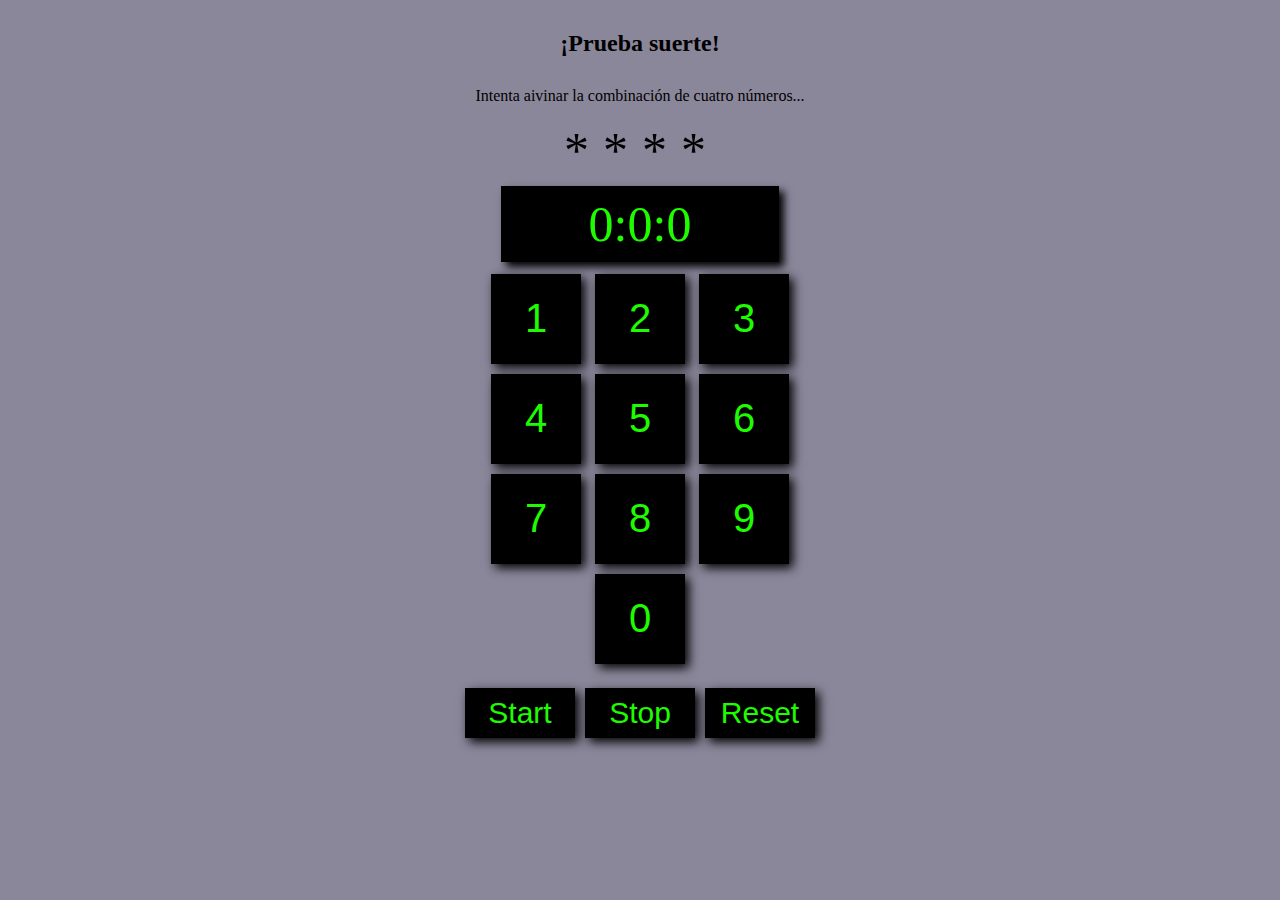
<file: P2/index.html>
<!DOCTYPE html>
<html lang="en">
<head>
    <meta charset="UTF-8">
    <meta http-equiv="X-UA-Compatible" content="IE=edge">
    <meta name="viewport" content="width=device-width, initial-scale=1.0">
    <script src="crono.js"></script>
    <script src="index.js" defer></script>
    <link rel="stylesheet" href="index.css">
    <title>Practica 2: Boom</title>
</head>

<body>
    <div class="responsive">
        <div>
            <h2 id="titulo">¡Prueba suerte!</h2>
            <p id="instrucciones">Intenta aivinar la combinación de cuatro números...</p>
        </div>

        <div>
        <p>
            <span id="clave1" class="clave">*</span>
            <span id="clave2" class="clave">*</span>
            <span id="clave3" class="clave">*</span>
            <span id="clave4" class="clave">*</span>
        </p>
        </div>

        <div>
            <p>
                <span id="display">0:0:0</span>
            </p>
        </div>

        <div>
            <p>
            <button type="button" id="boton1" value="1" class="digito">1</button>
            <button type="button" id="boton2" value="2" class="digito">2</button>
            <button type="button" id="boton3" value="3" class="digito">3</button><br>
            <button type="button" id="boton4" value="4" class="digito">4</button>
            <button type="button" id="boton5" value="5" class="digito">5</button>
            <button type="button" id="boton6" value="6" class="digito">6</button><br>
            <button type="button" id="boton7" value="7" class="digito">7</button>
            <button type="button" id="boton8" value="8" class="digito">8</button>
            <button type="button" id="boton9" value="9" class="digito">9</button><br>
            <button type="button" id="boton0" value="0" class="digito">0</button><br>
            </p>
        </div>

        <div>
            <p>
            <button type="button" id="start" class="manejadores">Start</button>
            <button type="button" id="stop" class="manejadores">Stop</button>
            <button type="button" id="reset" class="manejadores">Reset</button>
            </p>
        </div>
    </div>
    </body>
</html>
</file>
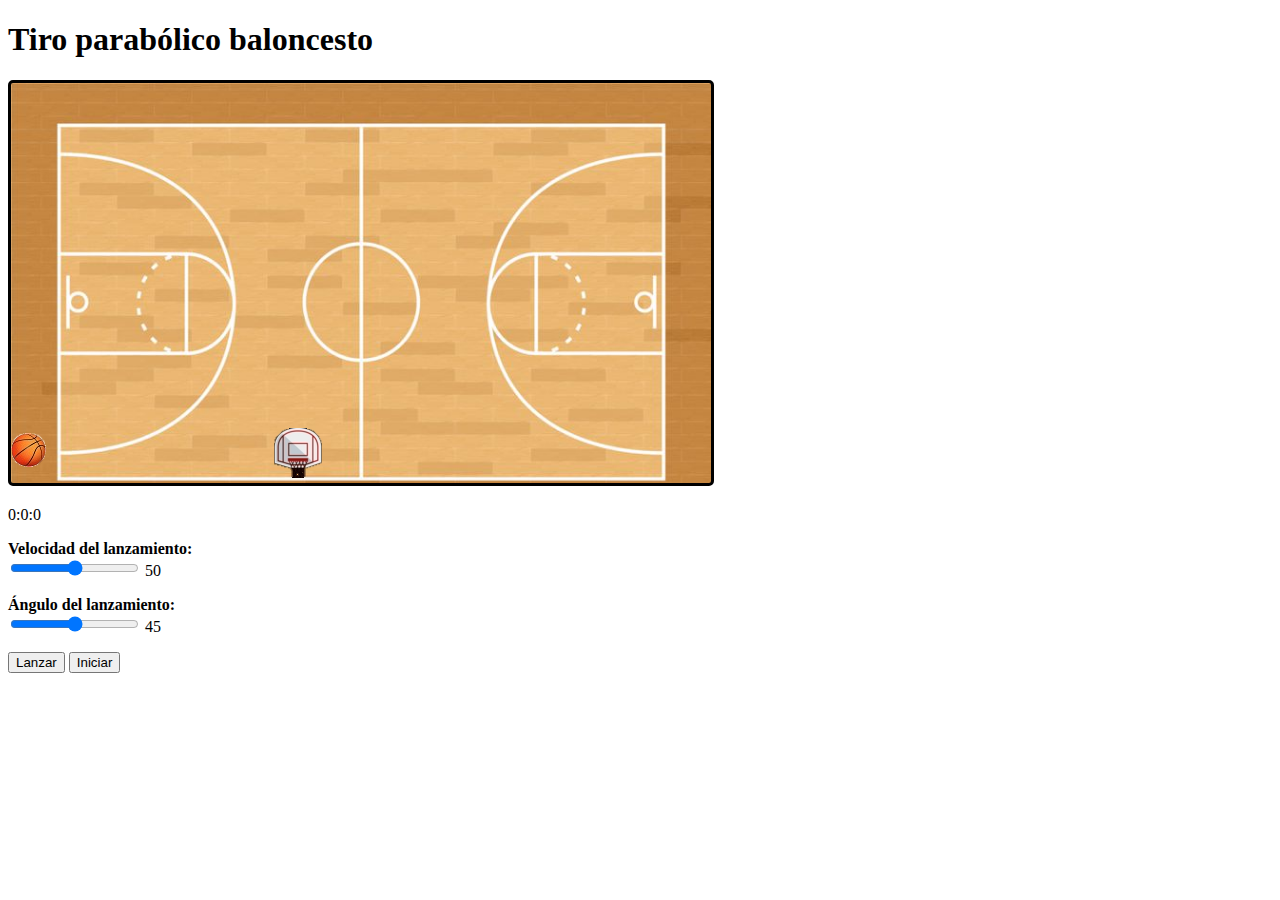
<file: P3/index.html>
<!DOCTYPE html>
<html lang="en">
<head>
    <meta charset="UTF-8">
    <meta http-equiv="X-UA-Compatible" content="IE=edge">
    <meta name="viewport" content="width=device-width, initial-scale=1.0">
    <title>Tiro parabólico baloncesto</title>

    <!-- Hoja de estilo -->
    <link rel="stylesheet" href="tp.css">

    <!-- Código javascript -->
    <script src="tp.js" defer></script>
    <script src="crono.js"></script>

</head>
<body>

    <h1>Tiro parabólico baloncesto</h1>
    <canvas id="ctiro"></canvas>
    <img src="canasta3.png" alt="No encontrada" id="canasta3">
    <img src="canasta3.png" alt="No encontrada" id="canasta3">
    <img src="pelota1.png" alt="No encontrada" id="pelota1">

    <div>
        <p id="cronometro">0:0:0</p>

        <p>
            <b>Velocidad del lanzamiento:</b> <br>
            <input type="range" id="vel_range" min="0" max="100" > <span id="vel_range_disp"></span>
        </p>
        <p>  
            <b>Ángulo del lanzamiento:</b> <br>
            <input type="range" id="ang_range" min="0" max="90"> <span id="ang_range_disp"></span> 
        </p>

        <input type="button" id="btnLanzar" value="Lanzar">
        <input type="button" id="btnIniciar" value="Iniciar">
    </div>
    
</body>
</html>
</file>
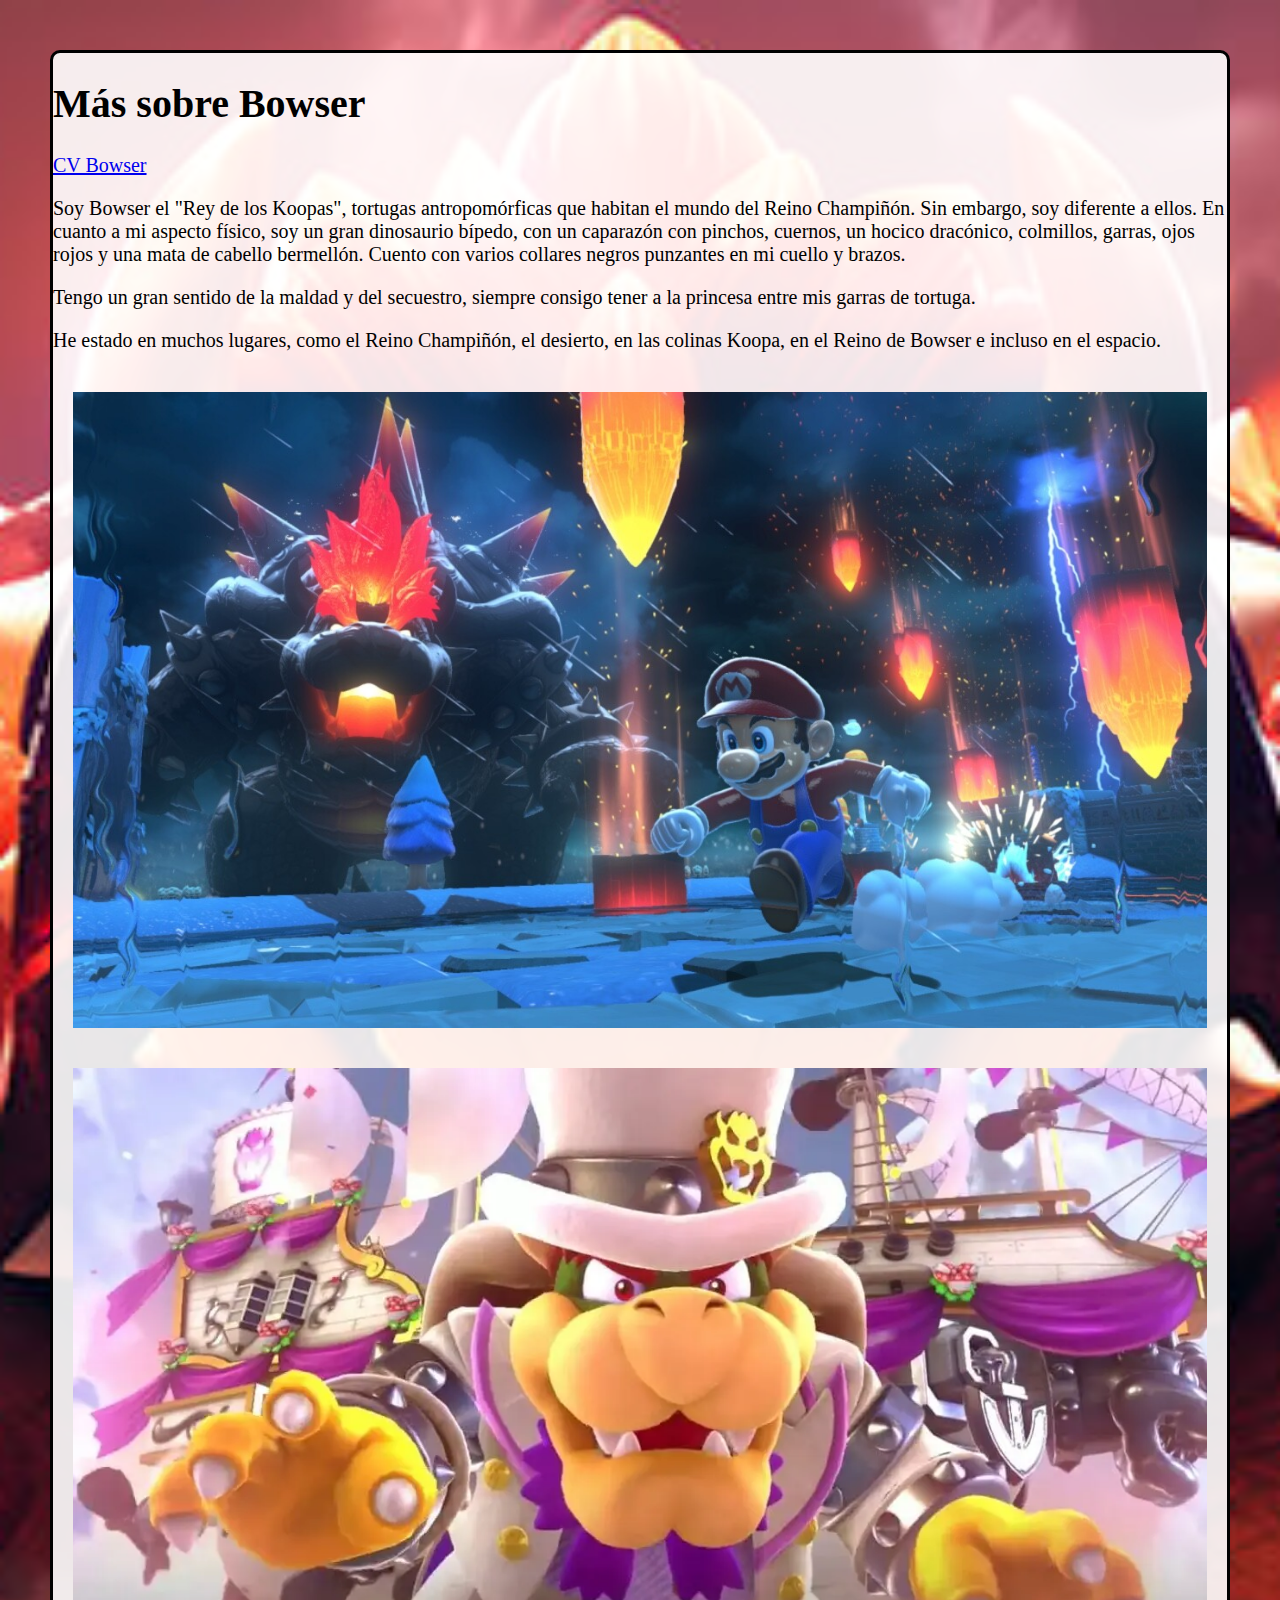
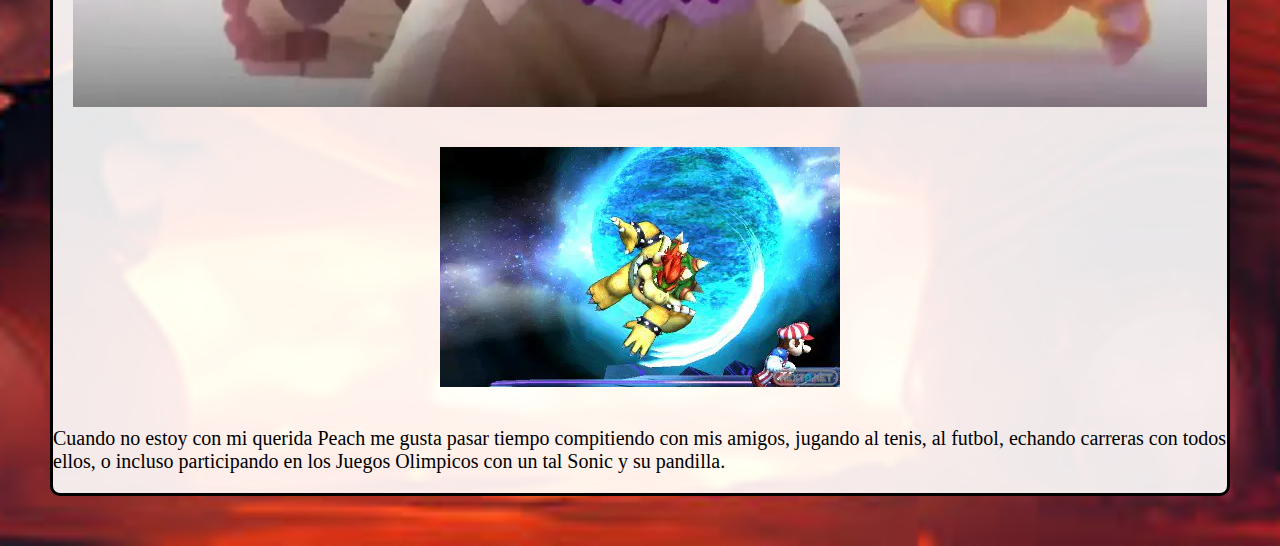
<file: P1/CV/about.html>
<!DOCTYPE html>
<html lang="en">
<head>
    <meta charset="UTF-8">
    <meta http-equiv="X-UA-Compatible" content="IE=edge">
    <meta name="viewport" content="width=device-width, initial-scale=1.0">
    <title>Bowser About Page</title>

    <!-- Hoja de estilo -->
   <link rel="stylesheet" href="about.css">    
</head>
<body>
    <div class="iresponsive" id="principal">
        <h1><b>Más sobre Bowser</b></h1>
        <p><a href="index.html">CV Bowser</a></p>
        <p> 
            Soy Bowser el "Rey de los Koopas", tortugas antropomórficas que habitan el mundo del Reino Champiñón. 
            Sin embargo, soy diferente a ellos. En cuanto a mi aspecto físico, 
            soy un gran dinosaurio bípedo, con un caparazón con pinchos, 
            cuernos, un hocico dracónico, colmillos, garras, ojos rojos y una mata de cabello bermellón. 
            Cuento con varios collares negros punzantes en mi cuello y brazos. 
        </p>
        <p>
            Tengo un gran sentido de la maldad y del secuestro, 
            siempre consigo tener a la princesa entre mis garras de tortuga.
        </p>
        <p>
            He estado en muchos lugares, como el Reino Champiñón, el desierto, en las colinas Koopa, 
            en el Reino de Bowser e incluso en el espacio.
        </p>
        <img id="MBOWSER" src="about1.jpeg" alt="bowser1">
        <img src="about2.webp" alt="bowser2">
        <img src="about3.webp" alt="bowser3">
        <p>
            Cuando no estoy con mi querida Peach me gusta pasar tiempo compitiendo con mis amigos,
            jugando al tenis, al futbol, echando carreras con todos ellos, o incluso participando en los Juegos Olimpicos con un tal Sonic 
            y su pandilla.
        </p>
    </div>
    
</body>
</html>
</file>
<file: P2/index.css>
/* Para los aciertos verdes
Para los fallos rojo */

/* Responsive el juego */

* {
    box-sizing: border-box;
    color: rgb(30, 253, 0);
}

@media screen and (max-width: 407px) {
    .responsive {
        width: auto;
        height: auto;
    }
}

.responsive {
    position: relative;
}

body {
    background-color: rgb(139, 135, 155);
    margin: auto;
    align-items: center;
    position: relative;
}

#titulo {
    text-align: center;
    color: black;
    padding: 10px;
}

#instrucciones {
    text-align: center;
    color: black;
    border: none;
    margin: 5px;
}

p {
    text-align: center;
}

.clave {
    font-size: 50px;
    letter-spacing: 10px;
    color: black;
    text-align: center;
}

#display {
    background-color: black;
    border: none;
    font-size: 50px;
    text-align: center;
    padding: 10px 88px;
    box-shadow: 5px 5px 8px black;
}

.digito {
    background-color: black;
    border: none;
    padding: 4px 4px;
    text-align: center;
    text-decoration: none;
    display: inline-block;
    font-size: 40px;
    margin: 5px;
    cursor: pointer;
    width: 90px;
    height: 90px;
    box-shadow: 4px 4px 10px black;
}

.manejadores {
    background-color: black;
    border: none;
    padding: 4px 4px;
    text-align: center;
    text-decoration: none;
    display: inline-block;
    font-size: 30px;
    margin: 3px;
    cursor: pointer;
    width: 110px;
    height: 50px;
    box-shadow: 4px 4px 10px black;
}
</file>
<file: P3/tp.css>
/* 
Estilos para el campo de tiro
*/  

#ctiro {
  background-color: rgb(204, 204, 204);
  border-style: solid;
  border-width: 3px;
  border-color: rgb(0, 0, 0);
  border-radius: 5px;
  background-image: url("fondo2.jpg");
  background-size: 100%;
}

/* Imagen deshabilitada
  Se usa para leerla desde js y
  meterla en el canvas */
#pelota1 {
  display: none;
}

#canasta3
 {
  display: none;
}

#canasta3 {
  display: none;
}
</file>
<file: P1/CV/about.css>
* {
    box-sizing: border-box;
  }

@media screen and (max-width: 600px) {
    .iresponsive {
        width: 100%;
    }

    body {
        width: 100%;
    }
}
body {
    background-image: url("fondo1.jpg");
    background-repeat: no-repeat;
    background-size: cover;
    background-position: center;
    padding: 50px;
    min-height: 900px;
    margin: auto;
}

#principal {
    img {max-width: 100%; 
    height: auto; 
    display: block; 
    margin: auto; 
    padding: 20px;}
    border-color: black;
    border-radius: 10px;
    border: solid;
    background-color: rgba(255, 255, 255, 0.9);
    font-size: 20px;
}
</file>
